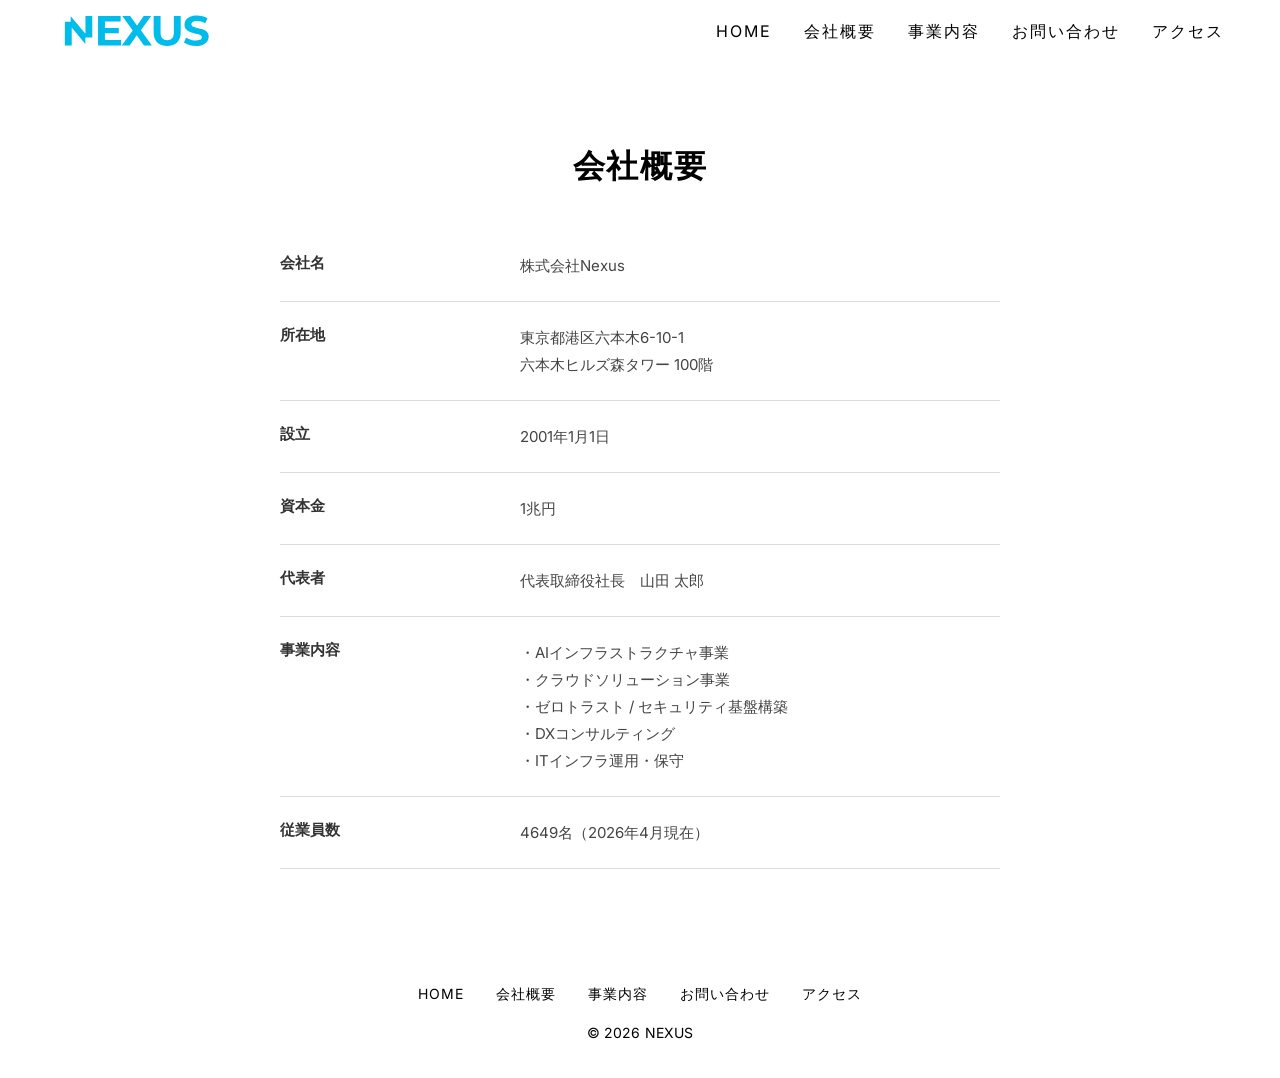
<file: about/index.html>
<!DOCTYPE html>
<html lang="ja">

<head>
	<meta charset="UTF-8">
	<title>NEXUS - 会社概要</title>
	<meta name="viewport" content="width=device-width, initial-scale=1">
	<link rel="stylesheet" href="../assets/css/reset.css">
	<link rel="stylesheet" href="../assets/css/common.css">
	<link rel="stylesheet" href="../assets/css/about.css">
	<link rel="stylesheet" href="../assets/css/about_sp.css">
	<link href="https://fonts.googleapis.com/css2?family=Inter:wght@400;500;600;700&display=swap" rel="stylesheet">
	<link rel="icon" type="image/png" href="../assets/images/favicon.png">
	<script src="../assets/js/script.js" defer></script>
</head>

<body>

	<!-- =========================
       ヘッダー
  ========================== -->
	<header class="header">
		<div class="header-inner">
			<a href="../index.html" class="logo">
				<img src="../assets/images/logo_blue.svg" alt="NEXUSロゴ">
			</a>

			<nav class="nav">
				<ul>
					<li><a href="../index.html">HOME</a></li>
					<li><a href="index.html">会社概要</a></li>
					<li><a href="../service/index.html">事業内容</a></li>
					<li><a href="../contact/index.html">お問い合わせ</a></li>
					<li><a href="../access/index.html">アクセス</a></li>
				</ul>
			</nav>

			<button class="hamburger" aria-label="menu">
				<span></span>
				<span></span>
				<span></span>
			</button>

		</div>
	</header>


	<section class="company">
		<h1 class="company-title">会社概要</h1>

		<div class="company-row">
			<div class="company-label">会社名</div>
			<div class="company-value">株式会社Nexus</div>
		</div>

		<div class="company-row">
			<div class="company-label">所在地</div>
			<div class="company-value">
				東京都港区六本木6-10-1<br>
				六本木ヒルズ森タワー 100階
			</div>
		</div>

		<div class="company-row">
			<div class="company-label">設立</div>
			<div class="company-value">2001年1月1日</div>
		</div>

		<div class="company-row">
			<div class="company-label">資本金</div>
			<div class="company-value">1兆円</div>
		</div>

		<div class="company-row">
			<div class="company-label">代表者</div>
			<div class="company-value">代表取締役社長　山田 太郎</div>
		</div>

		<div class="company-row">
			<div class="company-label">事業内容</div>
			<div class="company-value">
				・AIインフラストラクチャ事業<br>
				・クラウドソリューション事業<br>
				・ゼロトラスト / セキュリティ基盤構築<br>
				・DXコンサルティング<br>
				・ITインフラ運用・保守
			</div>
		</div>

		<div class="company-row">
			<div class="company-label">従業員数</div>
			<div class="company-value">4649名（2026年4月現在）</div>
		</div>

	</section>



	<!-- =========================
       フッター
  ========================== -->
	<footer class="footer">
		<div class="footer-inner">
			<nav class="footer-nav">
				<ul>
					<li><a href="../index.html">HOME</a></li>
					<li><a href="index.html">会社概要</a></li>
					<li><a href="../service/index.html">事業内容</a></li>
					<li><a href="../contact/index.html">お問い合わせ</a></li>
					<li><a href="../access/index.html">アクセス</a></li>
				</ul>
			</nav>
			<p class="copy">&copy; 2026 NEXUS</p>
		</div>
	</footer>

	<button class="to-top" aria-label="ページ上部へ戻る">↑</button>

</body>

</html>
</file>
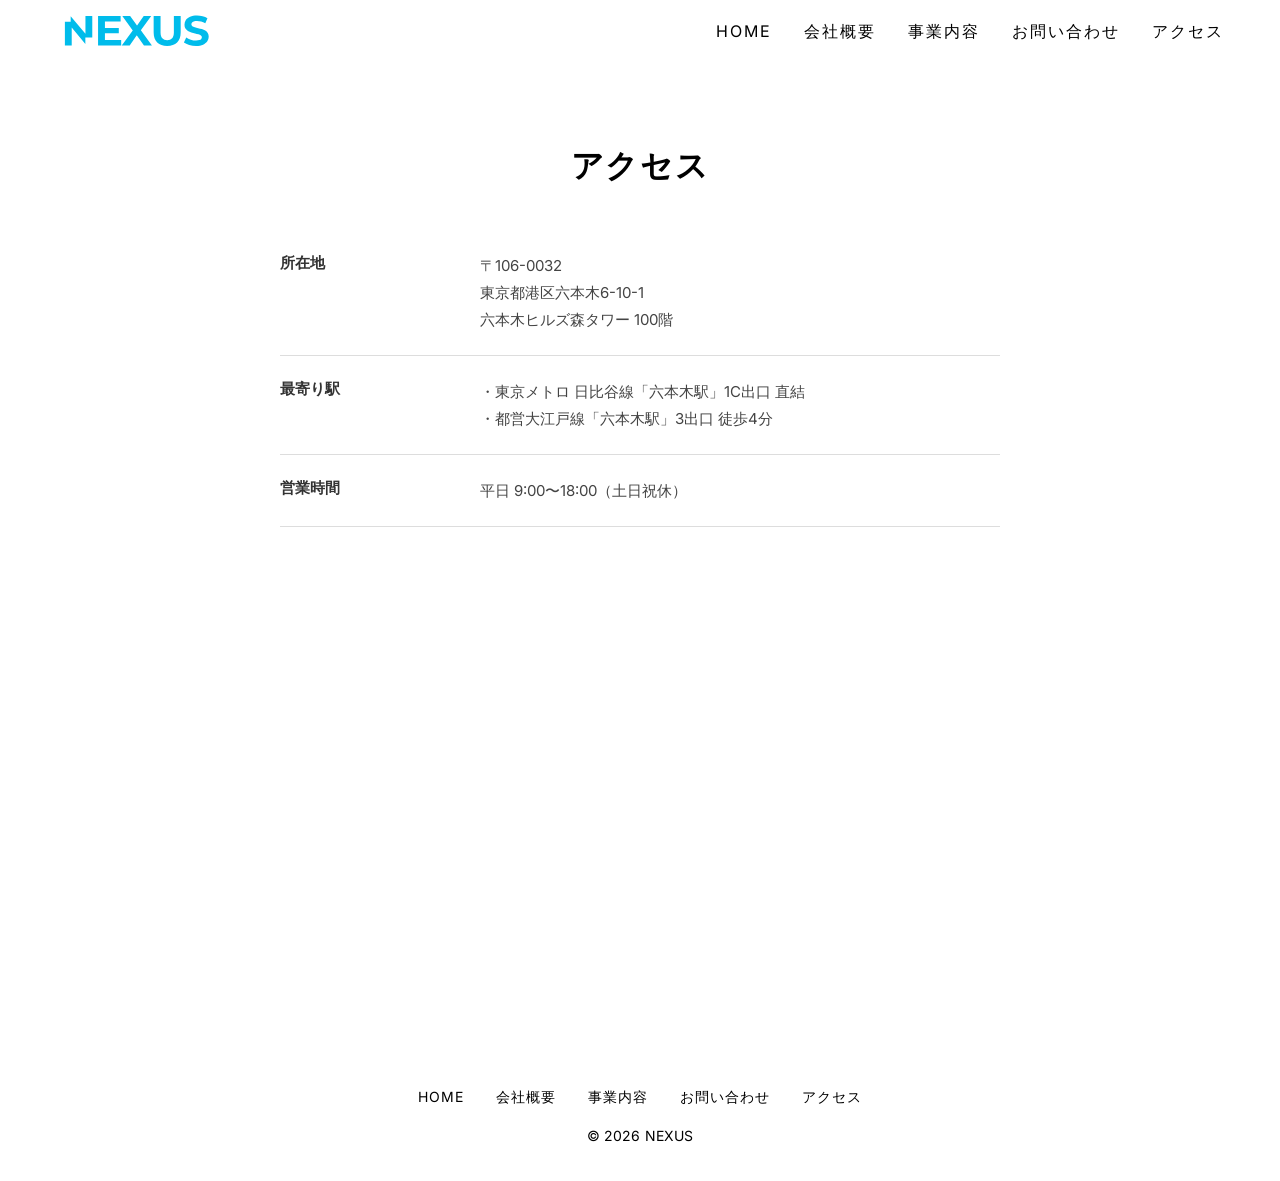
<file: access/index.html>
<!DOCTYPE html>
<html lang="ja">

<head>
    <meta charset="UTF-8">
    <title>NEXUS - アクセス</title>
    <meta name="viewport" content="width=device-width, initial-scale=1">
    <link rel="stylesheet" href="../assets/css/reset.css">
    <link rel="stylesheet" href="../assets/css/common.css">
    <link rel="stylesheet" href="../assets/css/access.css">
    <link rel="stylesheet" href="../assets/css/access_sp.css">
    <link href="https://fonts.googleapis.com/css2?family=Inter:wght@400;500;600;700&display=swap" rel="stylesheet">
    <link rel="icon" type="image/png" href="../assets/images/favicon.png">
    <script src="../assets/js/script.js" defer></script>
</head>

<body>

    <!-- =========================
       ヘッダー
  ========================== -->
    <header class="header">
        <div class="header-inner">
            <a href="../index.html" class="logo">
                <img src="../assets/images/logo_blue.svg" alt="NEXUSロゴ">
            </a>

            <nav class="nav">
                <ul>
                    <li><a href="../index.html">HOME</a></li>
                    <li><a href="../about/index.html">会社概要</a></li>
                    <li><a href="../service/index.html">事業内容</a></li>
                    <li><a href="../contact/index.html">お問い合わせ</a></li>
                    <li><a href="index.html">アクセス</a></li>
                </ul>
            </nav>

            <button class="hamburger" aria-label="menu">
                <span></span>
                <span></span>
                <span></span>
            </button>

        </div>
    </header>



    <div class="body">
        <section class="access">
            <h1 class="access-title">アクセス</h1>

            <div class="access-row">
                <div class="access-label">所在地</div>
                <div class="access-value">
                    〒106-0032<br>
                    東京都港区六本木6-10-1<br>
                    六本木ヒルズ森タワー 100階
                </div>
            </div>

            <div class="access-row">
                <div class="access-label">最寄り駅</div>
                <div class="access-value">
                    ・東京メトロ 日比谷線「六本木駅」1C出口 直結<br>
                    ・都営大江戸線「六本木駅」3出口 徒歩4分
                </div>
            </div>

            <div class="access-row">
                <div class="access-label">営業時間</div>
                <div class="access-value">
                    平日 9:00〜18:00（土日祝休）
                </div>
            </div>

            <div class="access-map">
                <iframe src="https://www.google.com/maps?q=六本木ヒルズ森タワー&output=embed" loading="lazy" allowfullscreen>
                </iframe>
            </div>

        </section>
    </div>




    <!-- =========================
       フッター
  ========================== -->
    <footer class="footer">
        <div class="footer-inner">
            <nav class="footer-nav">
                <ul>
                    <li><a href="../index.html">HOME</a></li>
                    <li><a href="../about/index.html">会社概要</a></li>
                    <li><a href="../service/index.html">事業内容</a></li>
                    <li><a href="../contact/index.html">お問い合わせ</a></li>
                    <li><a href="index.html">アクセス</a></li>
                </ul>
            </nav>
            <p class="copy">&copy; 2026 NEXUS</p>
        </div>
    </footer>

    <button class="to-top" aria-label="ページ上部へ戻る">↑</button>

</body>

</html>
</file>
<file: assets/css/common.css>
html,
body {
    margin: 0;
    padding: 0;
    font-family: 'Inter', sans-serif;
    color: #000;
    overflow-x: hidden;
}

.body {
    width: 1200px;
    margin: 0 auto;
}

a {
    text-decoration: none;
    color: inherit;
}

img {
    max-width: 100%;
    height: auto;
    display: block;
}

/* 16px共通タイポ */
p {
    font-family: 'Inter', sans-serif;
    font-size: 16px;
    line-height: 1.75;
    letter-spacing: 0.01rem;
    color: #333;
}

/* ========================================
   header
   ======================================== */

.header {
    width: 100%;
    background: #fff;
    position: relative;
    /* ← 追加 */
    z-index: 100;
    /* ← 追加 */
}

.header-inner {
    max-width: 1200px;
    width: 100%;
    margin: 0 auto;

    display: flex;
    align-items: center;
    justify-content: space-between;

    padding: 0 16px;
    box-sizing: border-box;
}

.logo img {
    width: 160px;
    height: 62px;
    object-fit: contain;
}

/* NAV */
.nav ul {
    display: flex;
    gap: 32px;
    list-style: none;
    padding: 0;
    margin: 0;
}

.nav li {
    margin: 0;
}

.nav a {
    text-decoration: none;
    color: #000;
    font-size: 16px;
    letter-spacing: 2px;
    padding: 8px 0;
    transition: 0.2s;
}

.nav a:hover {
    text-decoration: underline;
    text-underline-offset: 4px;
}

/* footer */
.footer {
    width: 100%;
    background: #fff;
    padding: 32px 0;
}

.footer-inner {
    max-width: 1200px;
    width: 100%;
    margin: 0 auto;
    padding: 0 32px;
    box-sizing: border-box;

    display: flex;
    flex-direction: column;
    align-items: center;
}

.footer-nav ul {
    display: flex;
    gap: 32px;
    list-style: none;
    padding: 0;
    margin: 0 0 16px 0;
}

.footer-nav li {
    margin: 0;
}

.footer-nav a {
    text-decoration: none;
    color: #000;
    font-size: 14px;
    letter-spacing: 1px;
    transition: 0.2s;
}

.footer-nav a:hover {
    text-decoration: underline;
    text-underline-offset: 4px;
}

.copy {
    font-size: 14px;
    color: #000;
}

/* ハンバーガー初期状態（PCでは非表示） */
.hamburger {
    display: none;
    flex-direction: column;
    justify-content: center;
    gap: 6px;
    width: 32px;
    height: 24px;
    background: none;
    border: none;
    cursor: pointer;
}

.hamburger span {
    display: block;
    width: 100%;
    height: 2px;
    background: #000;
    border-radius: 2px;
    transition: 0.3s;
}

.to-top {
    position: fixed;
    bottom: 32px;
    right: 32px;
    width: 48px;
    height: 48px;
    border-radius: 50%;
    background: #000;
    color: #fff;
    font-size: 20px;
    border: none;
    cursor: pointer;
    opacity: 0;
    pointer-events: none;
    transition: 0.3s;
    z-index: 9999;
}

/* 表示状態 */
.to-top.show {
    opacity: 0.8;
    pointer-events: auto;
}

.to-top:hover {
    opacity: 1;
}

/* =========================
   上下スプリットローディング
========================= */
.split-loader-y {
    position: fixed;
    inset: 0;
    z-index: 9999;
    display: flex;
    flex-direction: column;
    pointer-events: none;
}

.split-y {
    flex: 1;
    background: #000;
    transform: translateY(0);
    transition: transform 1s cubic-bezier(.77, 0, .18, 1);
}

.split-y.top {
    position: relative;
    border-bottom: 1px solid transparent;
    transition: transform 1s cubic-bezier(.77, 0, .18, 1), border-bottom-color 0.2s ease;
}

.split-y.top::after {
    content: '';
    position: absolute;
    bottom: -1px;
    left: 0;
    width: 0;
    height: 2px;
    background: #0af;
    box-shadow: 0 0 12px 3px #0af, 0 0 30px 8px rgba(0, 170, 255, 0.4);
    animation: draw-line 0.8s cubic-bezier(.4, 0, .6, 1) 0.3s forwards;
}

@keyframes draw-line {
    0% {
        width: 0;
    }

    100% {
        width: 100%;
    }
}

.split-loader-y.open .split-y.top {
    transform: translateY(-100%);
    border-bottom-color: transparent;
}

.split-loader-y.open .split-y.top::after {
    opacity: 0;
    transition: opacity 0.2s ease;
}

.split-loader-y.open .split-y.bottom {
    transform: translateY(100%);
}

@media (max-width: 768px) {

    /* =========================
       HEADER
    ========================== */
    .header-inner {
        padding: 0 16px;
        box-sizing: border-box;
    }

    .nav ul {
        gap: 16px;
        flex-wrap: wrap;
    }

    .nav a {
        font-size: 16px;
        letter-spacing: 1px;
    }

    .logo img {
        width: 160px;
        height: 62px;
    }

    /* =========================
       FOOTER
    ========================== */
    .footer-inner {
        padding: 0 16px;
        box-sizing: border-box;
    }

    .footer-nav ul {
        flex-wrap: wrap;
        gap: 16px;
        justify-content: center;
    }

    .footer-nav a {
        font-size: 12px;
    }

    .copy {
        font-size: 12px;
        text-align: center;
        margin-top: 16px;
    }

    /* ハンバーガー表示 */
    .hamburger {
        display: flex;
    }

    /* NAV を最初は非表示 */
    .nav {
        display: none;
        position: absolute;
        top: 60px;
        right: 0;
        width: 100%;
        background: #fff;
        padding: 16px 0;
        z-index: 200;
        box-shadow: 0 6px 8px -4px rgba(0, 0, 0, 0.15);
    }

    .nav ul {
        flex-direction: column;
        gap: 16px;
        text-align: center;
    }

    /* 開いたとき */
    .nav.active {
        display: block;
    }

    /* ハンバーガー → × に変形 */
    .hamburger.active span:nth-child(1) {
        transform: translateY(8px) rotate(45deg);
    }

    .hamburger.active span:nth-child(2) {
        opacity: 0;
    }

    .hamburger.active span:nth-child(3) {
        transform: translateY(-8px) rotate(-45deg);
    }
}
</file>
<file: assets/css/about.css>
body {
    margin: 0;
    padding: 0;
    font-family: "Inter", "Noto Sans JP", sans-serif;
}

.company {
    max-width: 800px;
    margin: 80px auto;
    padding: 0 40px;
}

.company-title {
    font-size: 32px;
    font-weight: 600;
    margin-bottom: 40px;
    letter-spacing: 0.05em;
    text-align: center;
}

.company-row {
    display: grid;
    grid-template-columns: 240px 1fr;
    padding: 22px 0;
    border-bottom: 1px solid #ddd;
}

.company-label {
    font-weight: 600;
    color: #333;
    font-size: 15px;
}

.company-value {
    color: #444;
    font-size: 15px;
    line-height: 1.8;
}
</file>
<file: assets/css/about_sp.css>
@media (max-width: 768px) {

    .company {
        padding: 0 20px;
        margin: 40px auto;
    }

    .company-row {
        grid-template-columns: 1fr; /* ← 1 カラムに崩す */
        row-gap: 6px;
        padding: 18px 0;
    }

    .company-label {
        font-size: 14px;
    }

    .company-value {
        font-size: 14px;
    }
}
</file>
<file: assets/css/access.css>
.body {
    max-width: 800px;
    width: 100%;
    margin: 0 auto;
}

.access {
    max-width: 1200px;
    margin: 80px auto;
    padding: 0 40px;
}

.access-title {
    font-size: 32px;
    font-weight: 600;
    margin-bottom: 40px;
    letter-spacing: 0.05em;
    text-align: center;
}

.access-row {
    display: grid;
    grid-template-columns: 200px 1fr;
    padding: 22px 0;
    border-bottom: 1px solid #ddd;
}

.access-label {
    font-weight: 600;
    color: #333;
    font-size: 15px;
}

.access-value {
    color: #444;
    font-size: 15px;
    line-height: 1.8;
}

.access-map {
    margin-top: 40px;
}

.access-map iframe {
    width: 100%;
    aspect-ratio: 16 / 9;
    border: none;
    border-radius: 12px;
    display: block;
}
</file>
<file: assets/css/access_sp.css>
@media (max-width: 768px) {
    .access {
        padding: 0 20px;
        margin: 40px auto;
    }

    .access-row {
        grid-template-columns: 1fr;
        row-gap: 6px;
        padding: 18px 0;
    }

    .access-label {
        font-size: 14px;
    }

    .access-value {
        font-size: 14px;
    }

    .access-map iframe {
        aspect-ratio: 16 / 10;
    }
}
</file>
